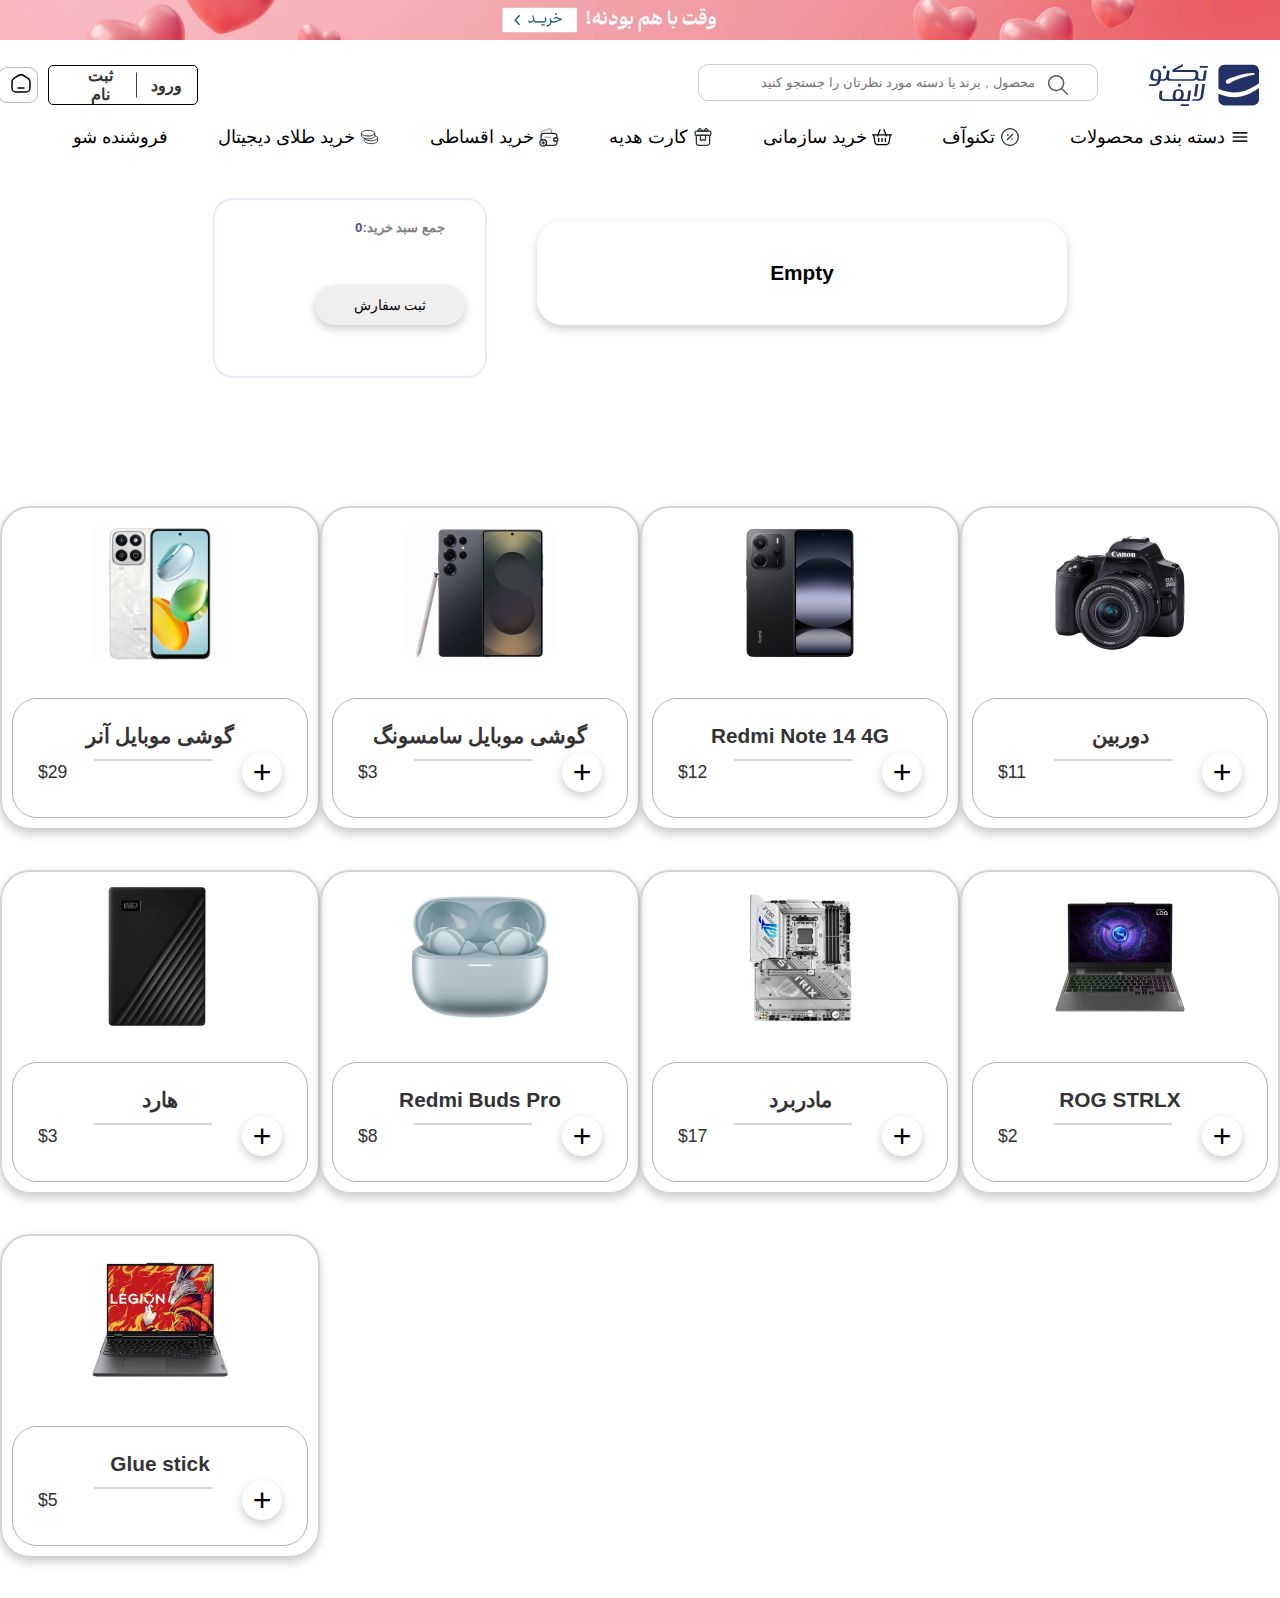
<file: index.html>
<!DOCTYPE html>
<html lang="en">
<head>
    <meta charset="UTF-8">
    <meta name="viewport" content="width=device-width, initial-scale=1.0">
    <title>Document</title>
    <link rel="stylesheet" href="./css/style.css">
    <!-- <link rel="stylesheet" href="./stely.css"> -->
</head>
<body>
    <header>
        <img class="banner" src="./img/banner_TopGifDesktop_oCoEua_8dd06239-b502-4182-94d9-a3a65356684d.webp"
          alt="Banner" />
        <div class="contenter">
          <img src="./img/static_logo_techno_new.svg" alt="Logo" />
          <div class="search-container">
            <input class="input-div" type="text" placeholder="محصول , برند یا دسته مورد نظرتان را جستجو کنید" />
            <img class="img-input" src="./img/search(2).svg" alt="Search Icon" />
            
          </div>
      
        
          <div class="auth-contener">
            <div class="auth-links">
              <a href="#" id="login">ثبت نام</a>
              <a href="#" id="dashboard">ورود</a>
            </div>
            <div class="shoppin">
              <a href="./index1.html">
                <img  src="./img/home-simple (1).svg" alt="Shopping Cart" />
              </a>
            </div>
          </div>
        </div>
    
        <div class="div-contenter" id="show-more-menu">
          <ul>
            <li class="hamburger-icon" alt="hamburger-menu" id="show-more-menu">
              <a href="#">دسته بندی محصولات</a>
              <img src="./img/menu.svg" class="hamburger-icon1" alt="Menu Icon" />
              <ul class="hamburger-menu">
                <li>
                  <a href="#">موبایل</a><img src="./img/phone.svg" alt="Mobile" />
                </li>
                <li>
                  <a href="#">لپ تاپ وتبلت</a><img src="./img/laptop.svg" alt="Laptop" />
                </li>
                <li>
                  <a href="#">هدفون و هندزفری</a><img src="./img/handsFree.svg" alt="Headphones" />
                </li>
                <li>
                  <a href="#">ساعت و بند هوشمند</a><img src="./img/handWatch.svg" alt="Smart Watch" />
                </li>
                <li>
                  <a href="#">کامپیوتر و تجهیزات اداری</a><img src="./img/computerCase.svg" alt="Computer" />
                </li>
                <li>
                  <a href="#">شبکه و ارتباطات</a><img src="./img/modem.svg" alt="Modem" />
                </li>
                <li>
                  <a href="#">لوازم خانگی</a><img src="./img/fridge.svg" alt="Fridge" />
                </li>
                <li>
                  <a href="#">صوتی و تصویری</a><img src="./img/TV.svg" alt="TV" />
                </li>
              </ul>
            </li>
            <li class="icon">
              <a href="#">تکنوآف</a><img src="./img/discount-circle.svg" alt="Discount" />
            </li>
            <li class="icon">
              <a href="#">خرید سازمانی</a><img src="./img/shopping-basket.svg" alt="Business Purchase" />
            </li>
            <li class="icon">
              <a href="#">کارت هدیه</a><img src="./img/gift.svg" alt="Gift Card" />
            </li>
            <li class="icon">
              <a href="#">خرید اقساطی</a><img src="./img/empty-wallet-add.svg" alt="Installment" />
            </li>
            <li class="icon">
              <a href="#">خرید طلای دیجیتال</a><img src="./img/coins.svg" alt="Digital Gold" />
            </li>
            <li><a href="#">فروشنده شو</a></li>
          </ul>
        </div>
      </header>
    <main>
        
        <section id="cart">
          <section id="total-price"><h5>جمع سبد خرید:<span>0</span></h5>
            <button>ثبت سفارش</button>
          </section>
            <section id="cart-list"><h5>Empty</h5></section>
        </section>
    
        <section id="products"></section>
        </main>
        <script src="./add.js"></script>
    <script src="./app.js" type="module"></script>
    <script src="./utils/httpReq.js" type="module"></script>
    <script src="./models/products.js" type="module"></script>
</body>
</html>
</file>
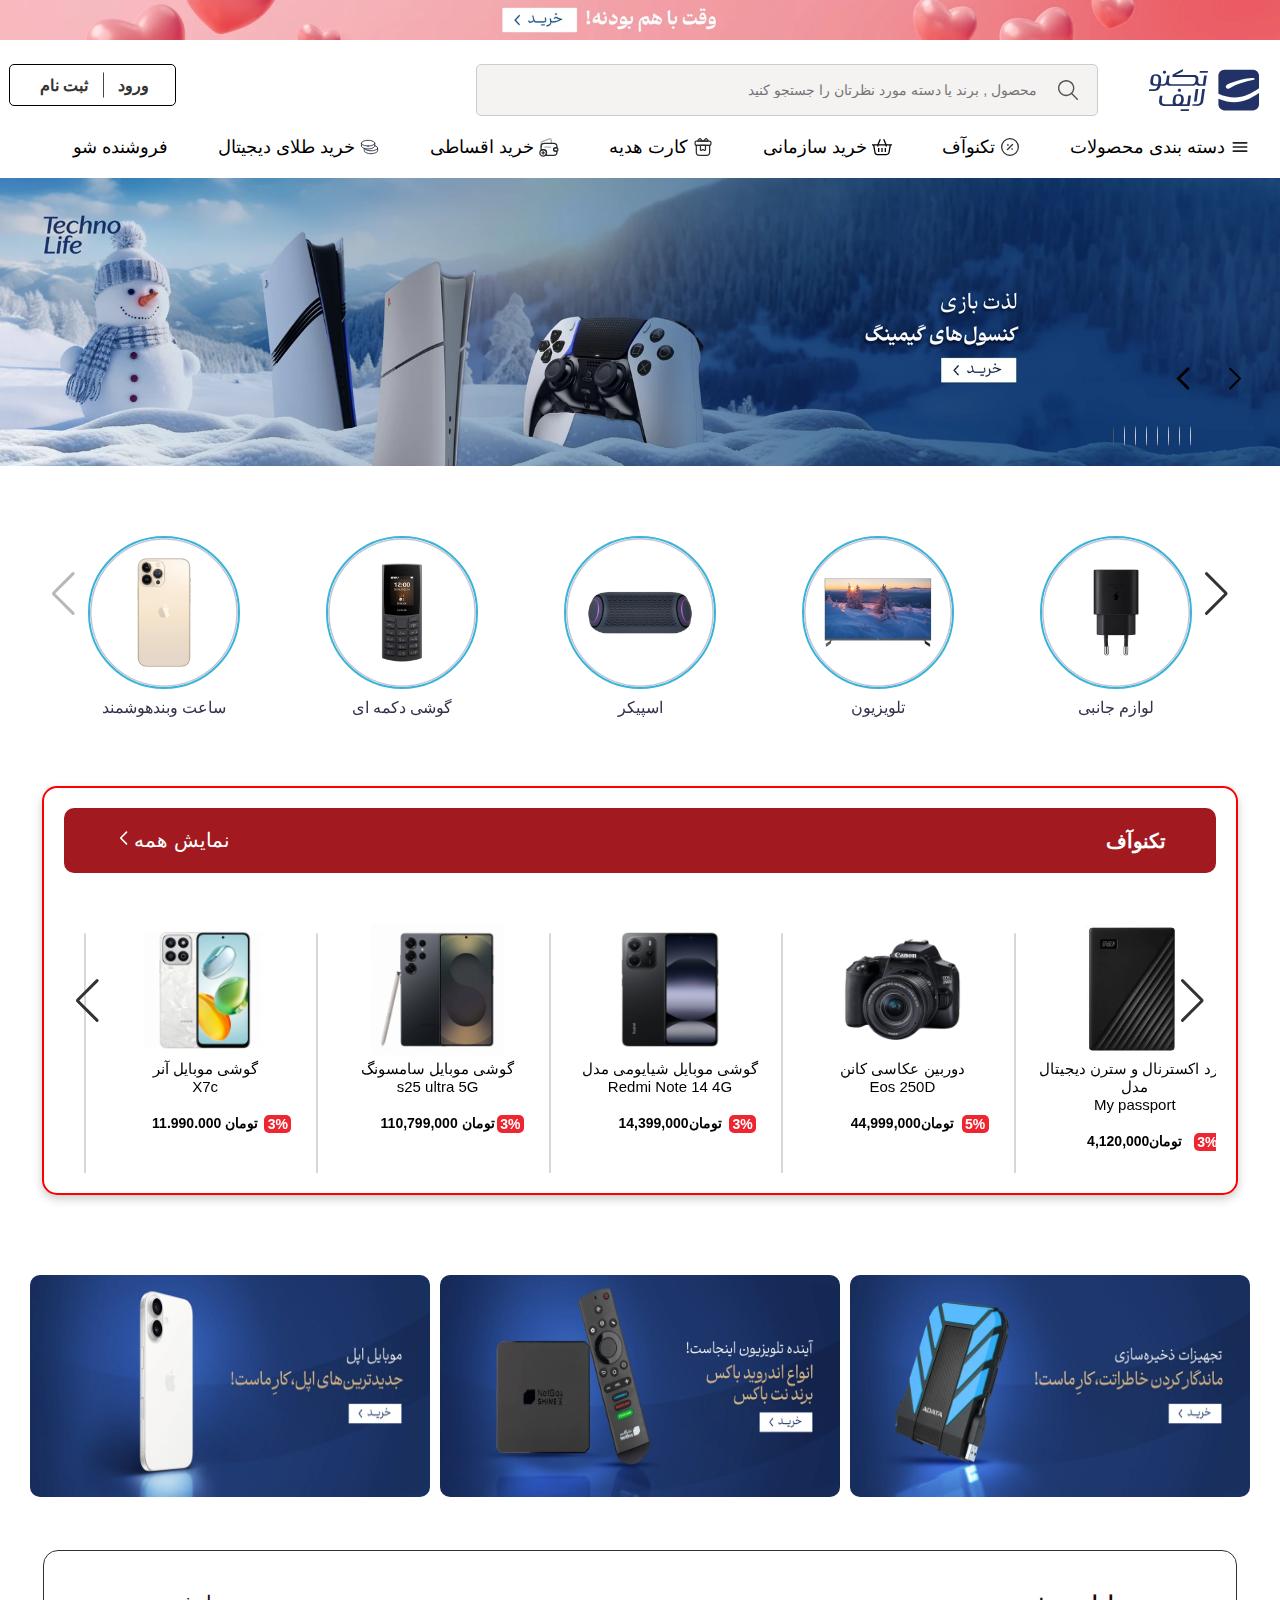
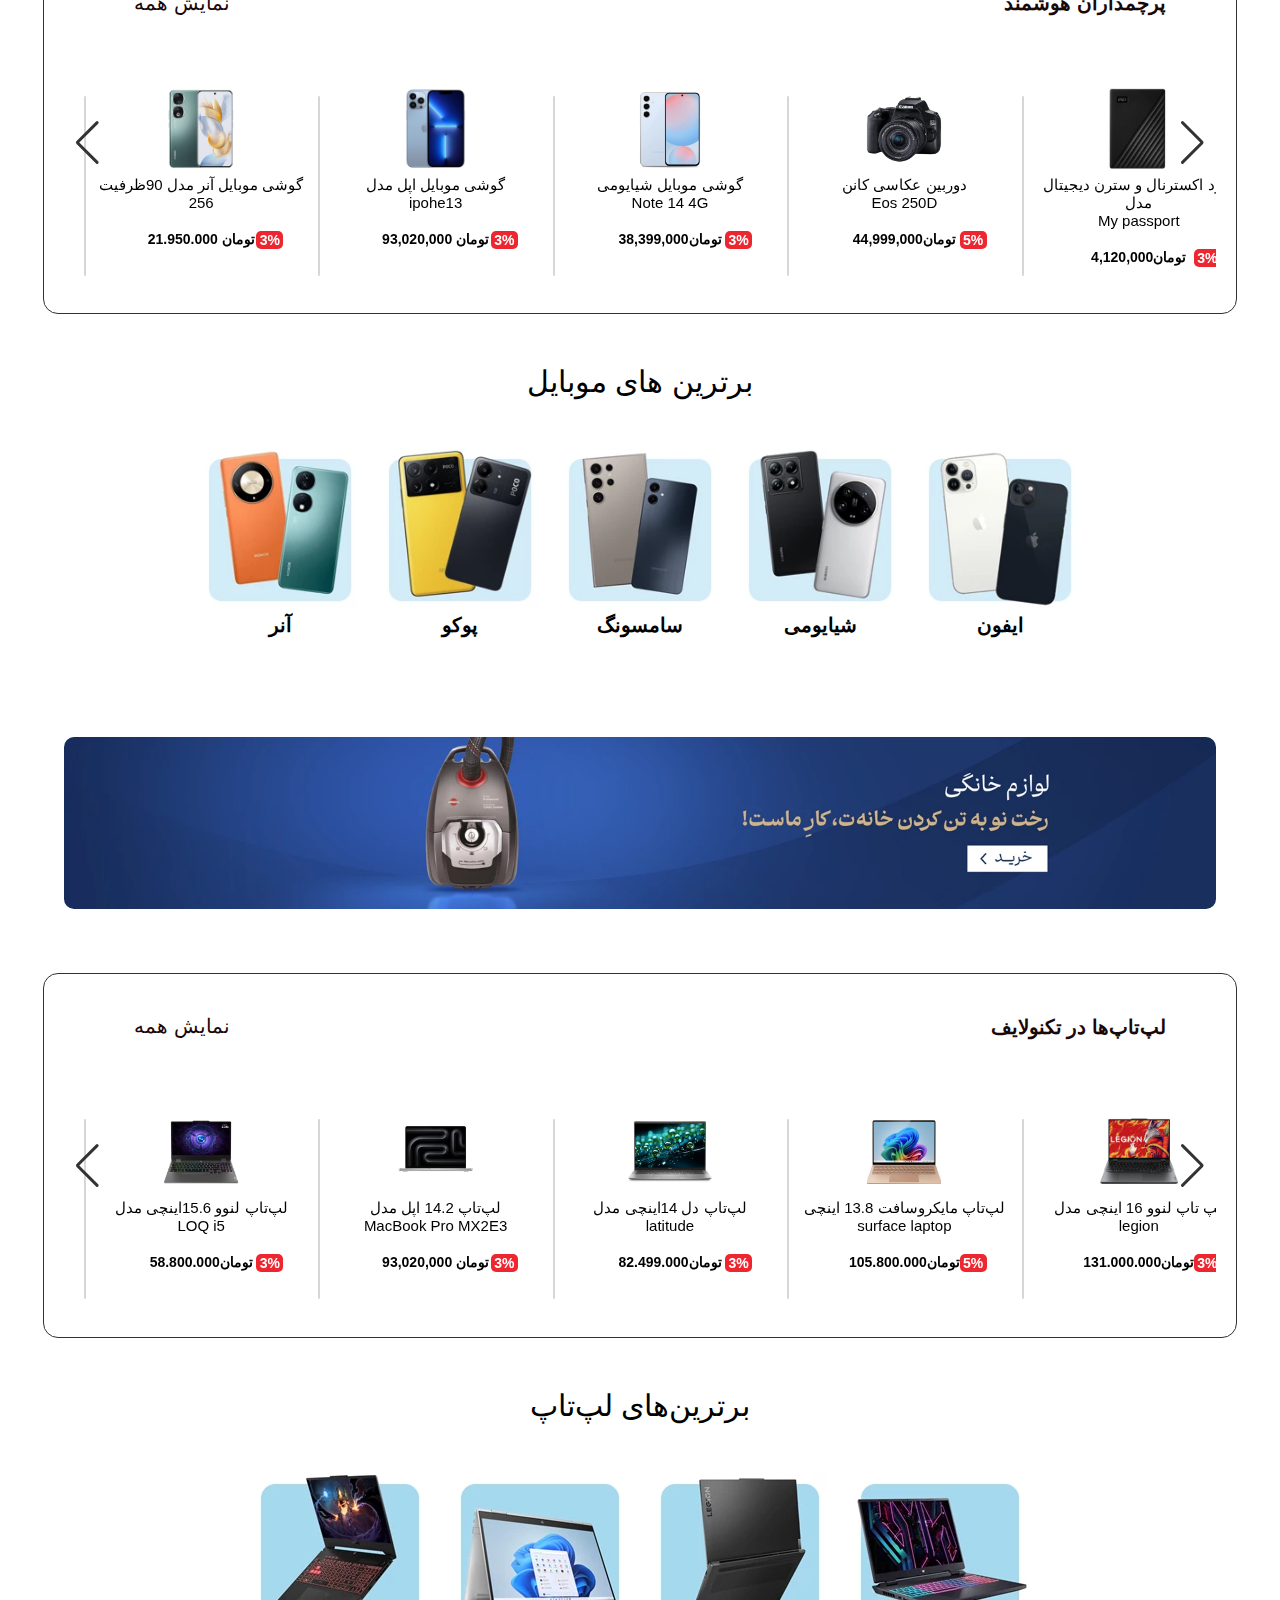
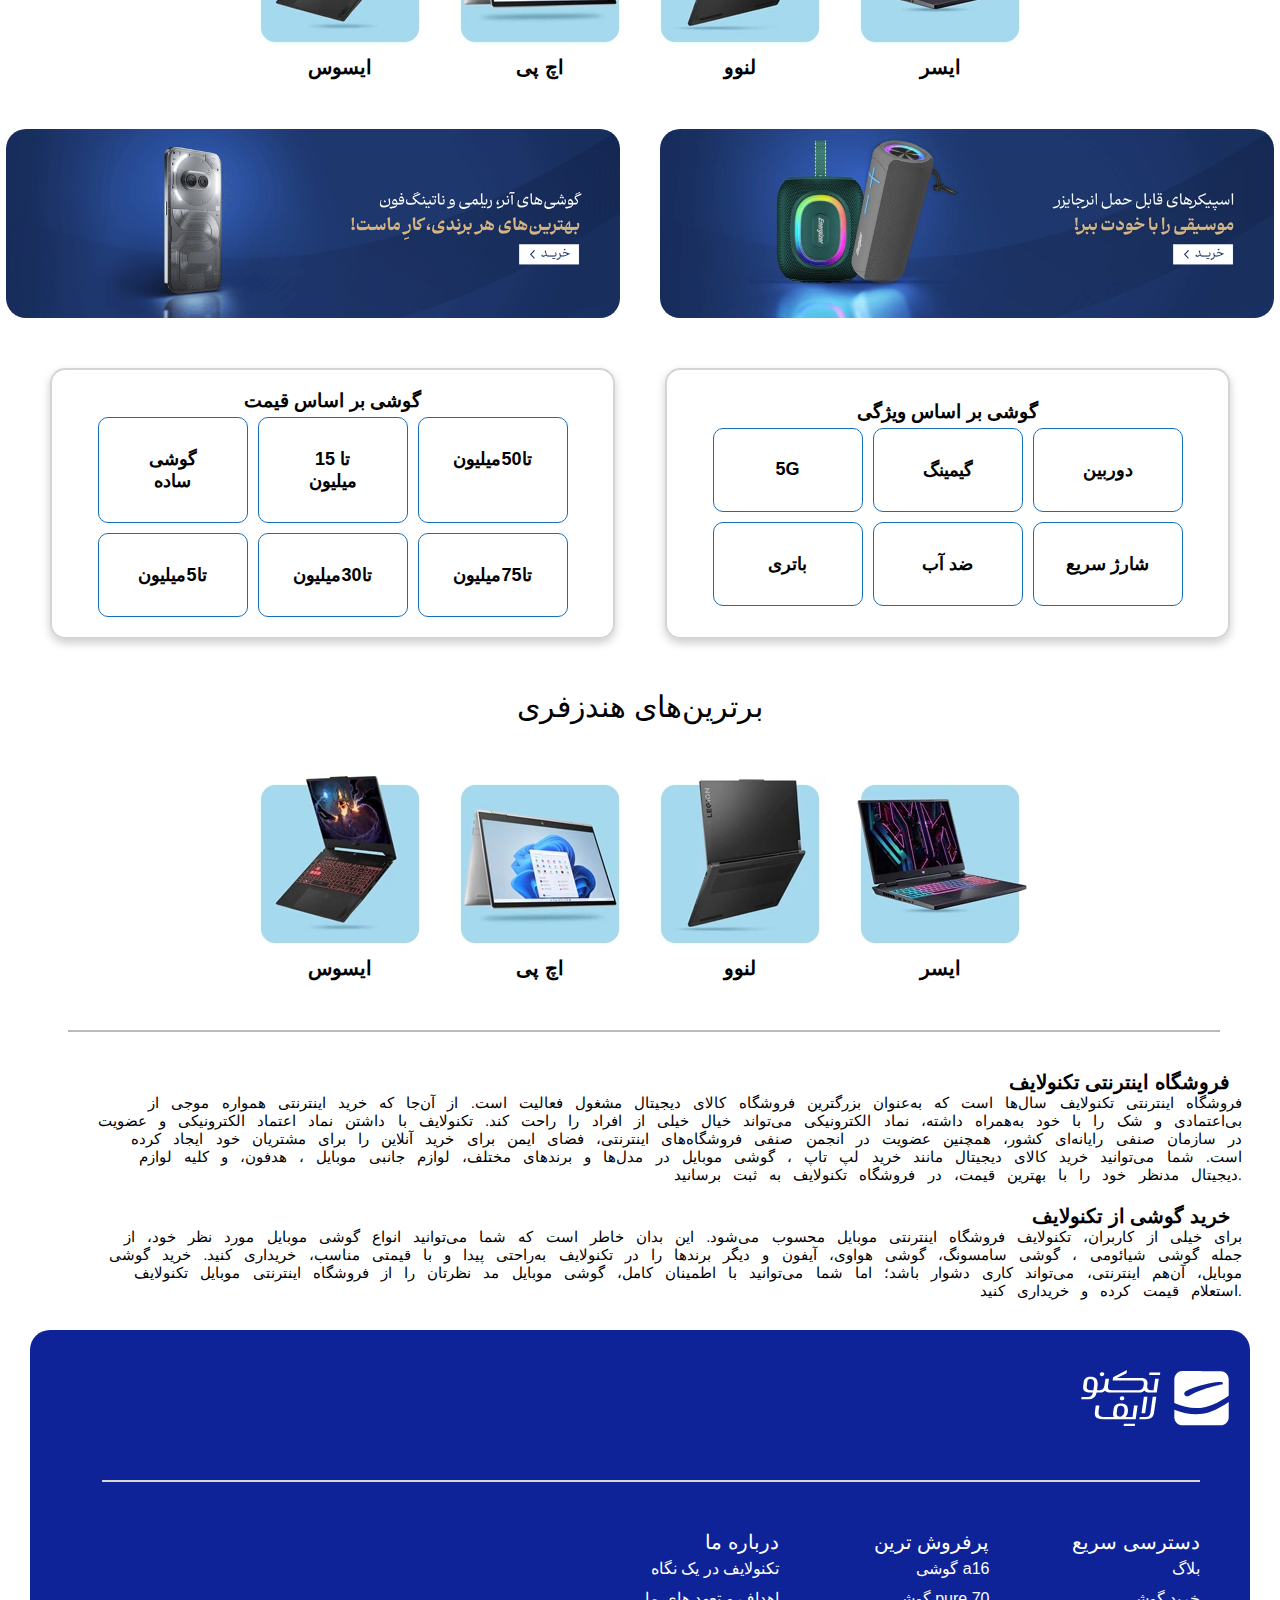
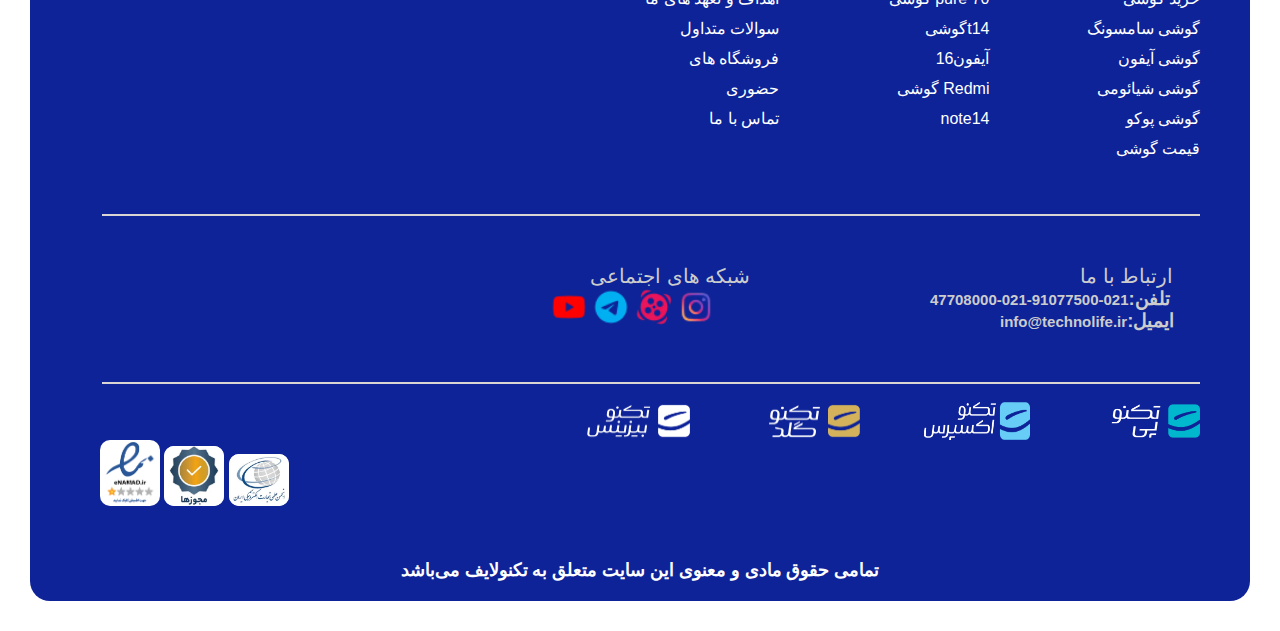
<file: index1.html>
<!DOCTYPE html>
<html lang="en">

<head>
  <meta charset="UTF-8" />
  <meta name="viewport" content="width=device-width, initial-scale=1.0" />
  <title>Document</title>
  <link rel="stylesheet" href="./css/stely.css" />
  <link rel="stylesheet" href="https://cdn.jsdelivr.net/npm/swiper@11/swiper-bundle.min.css" />
</head>

<body>
  <header>
    <img class="banner" src="./img/banner_TopGifDesktop_oCoEua_8dd06239-b502-4182-94d9-a3a65356684d.webp"
      alt="Banner" />
    <div class="contenter">
      <img  class="contenter-img"  src="./img/static_logo_techno_new.svg" alt="Logo" />
      <div class="search-container">
        <input class="input-div" type="text" placeholder="محصول , برند یا دسته مورد نظرتان را جستجو کنید" />
        <img class="img-input" src="./img/search(2).svg" alt="Search Icon" />
      </div>
      <div class="auth-contener">
        <div class="auth-links">
          <a href="#" id="login">ثبت نام</a>
          <a href="#" id="dashboard">ورود</a>
        </div>
        <div class="shoppin">
          <a href="./index.html">
            <h3>فروشگاه</h3>
            <img src="./img/shopping-cart(1).svg" alt="Shopping Cart" />
          </a>
        </div>
      </div>
    </div>

    <div class="div-contenter" id="show-more-menu">
      <ul>
        <li class="hamburger-icon" alt="hamburger-menu" id="show-more-menu">
          <a href="#">دسته بندی محصولات</a>
          <img src="./img/menu.svg" class="hamburger-icon1" alt="Menu Icon" />
          <ul class="hamburger-menu">
            <li>
              <a href="#">موبایل</a><img src="./img/phone.svg" alt="Mobile" />
            </li>
            <li>
              <a href="#">لپ تاپ وتبلت</a><img src="./img/laptop.svg" alt="Laptop" />
            </li>
            <li>
              <a href="#">هدفون و هندزفری</a><img src="./img/handsFree.svg" alt="Headphones" />
            </li>
            <li>
              <a href="#">ساعت و بند هوشمند</a><img src="./img/handWatch.svg" alt="Smart Watch" />
            </li>
            <li>
              <a href="#">کامپیوتر و تجهیزات اداری</a><img src="./img/computerCase.svg" alt="Computer" />
            </li>
            <li>
              <a href="#">شبکه و ارتباطات</a><img src="./img/modem.svg" alt="Modem" />
            </li>
            <li>
              <a href="#">لوازم خانگی</a><img src="./img/fridge.svg" alt="Fridge" />
            </li>
            <li>
              <a href="#">صوتی و تصویری</a><img src="./img/TV.svg" alt="TV" />
            </li>
          </ul>
        </li>
        <li class="icon">
          <a href="#">تکنوآف</a><img src="./img/discount-circle.svg" alt="Discount" />
        </li>
        <li class="icon">
          <a href="#">خرید سازمانی</a><img src="./img/shopping-basket.svg" alt="Business Purchase" />
        </li>
        <li class="icon">
          <a href="#">کارت هدیه</a><img src="./img/gift.svg" alt="Gift Card" />
        </li>
        <li class="icon">
          <a href="#">خرید اقساطی</a><img src="./img/empty-wallet-add.svg" alt="Installment" />
        </li>
        <li class="icon">
          <a href="#">خرید طلای دیجیتال</a><img src="./img/coins.svg" alt="Digital Gold" />
        </li>
        <li><a href="#">فروشنده شو</a></li>
      </ul>
    </div>
  </header>

  <div class="slider-container">
    <div class="slider">
      <img src="./img/banner_SlideBanner_Kb9ve7_b1c97248-e993-4bc6-97cb-63c6b6796972.webp" alt="تصویر اول" />
      <img src="./img/banner_SlideBanner_LmNEEJ_4187c93b-653e-42bb-aceb-71234be367a2.webp" alt="تصویر دوم" />
      <img src="./img/banner_SlideBanner_n33AWK_24b5dd60-38c4-4f33-9c70-dbd4917eaec5.webp" alt="تصویر سوم" />
      <img src="./img/banner_SlideBanner_pq7grN_a49912cd-302a-44e8-888f-08f94d6aef6c.webp" alt="تصویر چهارم" />
      <img src="./img/banner_SlideBanner_X39fAm_17dc4d75-14b9-4839-a37b-bf28bae07e65.webp" alt="تصویر پنجم" />
      <img src="./img/banner_SlideBanner_p9v9HK_4ff2cd18-f956-475e-bebc-275e38e5bdd4.webp" alt="تصویر ششم" />
      <img src="./img/banner_SlideBanner_NHqR99_c6150930-dd4c-4ddd-a473-93207ad9fc48.webp" alt="تصویر هفتم" />
      <img src="./img/banner_SlideBanner_rapwIv_04191eb8-9fe3-4816-ad66-15c4500a6c0f.webp" alt="تصویر هشتم" />
    </div>
    <button class="prev">
      <img src="./img/chevron-left(1).svg" alt="Previous" />
    </button>
    <button class="next">
      <img src="./img/chevron-right-alt-line.svg" alt="Next" />
    </button>

    <ul class="indicators">
      <li onclick="goToSlide(0)"></li>
      <li onclick="goToSlide(1)"></li>
      <li onclick="goToSlide(2)"></li>
      <li onclick="goToSlide(3)"></li>
      <li onclick="goToSlide(4)"></li>
      <li onclick="goToSlide(5)"></li>
      <li onclick="goToSlide(6)"></li>
      <li onclick="goToSlide(7)"></li>
    </ul>
  </div>

  <div class="swiper-container slider1" id="swiper1">
    <div class="swiper-wrapper">
      <div class="circle-indicatorss1 swiper-slide">
        <img src="./img/banner_CircleCategories_h3Jb0s_1a0d1a48-52d3-4328-a6f7-4e3f88e88b08.webp" />
        <p>ساعت وبندهوشمند</p>
      </div>

      <div class=" circle-indicatorss1 swiper-slide">
        <img src="./img/banner_CircleCategories_C5nLFh_15d59e70-3031-4683-92aa-e84f695590c7.webp" />
        <p>گوشی دکمه ای</p>
      </div>

      <div class=" circle-indicatorss1 swiper-slide">
        <img src="./img/banner_CircleCategories_FtSvB1_5f831f7b-e4ae-4e14-8ca9-d4788279405f.webp" />
        <p>اسپیکر</p>
      </div>

      <div class=" circle-indicatorss1 swiper-slide">
        <img src="./img/banner_CircleCategories_0gP7p4_b56c05c3-a71c-42ce-85ee-e9200257dc24 (1)2.webp" />
        <p>تلویزیون</p>
      </div>

      <div class=" circle-indicatorss1 swiper-slide">
        <img src="./img/banner_CircleCategories_kcKk6k_51dbf8d9-5cf3-4ab4-b999-c7407675e164.webp" />
        <p>لوازم جانبی</p>
      </div>


      <div class="circle-indicatorss1 swiper-slide">
        <img src="./img/banner_CircleCategories_PqWXyJ_4e4115c0-62c8-47e5-926a-4cca67dfda89.webp" />
        <p>گیمینگ</p>
      </div>

      <div class="circle-indicatorss1 swiper-slide">
        <img src="./img/banner_CircleCategories_EMo5Za_4a3eaaea-6b8a-4933-9364-337e18f6fe88.webp" />
        <p>کامپیوتر</p>
      </div>

      <div class="circle-indicatorss1 swiper-slide">
        <img src="./img/banner_CircleCategories_cPF7IB_e0939846-1cd4-4360-850e-712b3db1e564.webp" />
        <p>هدفون</p>
      </div>


      <div class="circle-indicatorss1 swiper-slide">
        <img src="./img/banner_CircleCategories_hetcU0_dab86464-0d65-4a2b-b503-cc04027c8531.webp" />
        <p>ماشین اداری</p>
      </div>


      <div class="circle-indicatorss1 swiper-slide">
        <img src="./img/banner_CircleCategories_y18J9J_66c2be7d-52be-436a-93bd-cc98080a835d.webp" />
        <p>تبلت</p>
      </div>


      <div class="circle-indicatorss1 swiper-slide">
        <img src="./img/banner_CircleCategories_nQbD4J_f1e8e377-fb7e-4e4e-892e-54035463f101.webp" />
        <p>شبکه و ارتباطات</p>
      </div>

    </div>
    <div class="swiper-button-next slider1-next"></div>
    <div class="swiper-button-prev slider1-prev"></div>

  </div>

  <div class="section-div">
    <div class="section-header">
      <h4>تکنوآف</h4>
      <p class="see-all">
        نمایش همه <a href="#"><img src="./img/chevron-left.svg" alt="مشاهده بیشتر" /></a>
      </p>
    </div>


    <div class="swiper-container slider2" id="swiper2">
      <div class=" product-cardd swiper-wrapper ">

        <div class="product-card swiper-slide">

          <img class="swiper-img" src="./img/small_product-TLP-71324_20da646a-7480-421d-bbef-1bd9e83d7e7b.webp"
            alt="گوشی موبایل آنر">
          <p class="product-name">گوشی موبایل آنر <span>X7c</span></p>
          <h4 class="product-price">11.990.000 <span class="currency">تومان</span> <span class="discount">3%</span></h4>
        </div>


        <div class="product-card swiper-slide">

          <img class="swiper-img" src="./img/small_product-TLP-69015_f4d23762-985a-455b-9664-393d01ee41e8.webp"
            alt="گوشی موبایل  سامسونگ">
          <p class="product-name">گوشی موبایل سامسونگ <span>s25 ultra 5G</span></p>
          <h4 class="product-price">110,799,000 <span class="currency">تومان</span> <span class="discount">3%</span>
          </h4>
        </div>

        <div class="product-card swiper-slide">

          <img class="swiper-img" src="./img/small_product-TLP-76419_f1e2310c-8a01-47dc-8a9a-be4d02825825.webp"
            alt="گوشی موبایل">
          <p class="product-name">گوشی موبایل شیایومی مدل <span>Redmi Note 14 4G</span></p>
          <h4 class="product-price">14,399,000<span class="currency">تومان</span> <span class="discount">3%</span></h4>
        </div>

        <div class="product-card swiper-slide ">

          <img class="swiper-img" src="./img/small_product-TLP-9996_e3833633-5b82-4dd4-a365-463c3bf70dd3.webp"
            alt="گوشی موبایل ">
          <p class="product-name">دوربین عکاسی کانن<span>Eos 250D</span></p>
          <h4 class="product-price">44,999,000<span class="currency">تومان</span> <span class="discount">5%</span></h4>
        </div>

        <div class="product-card swiper-slide">

          <img class="swiper-img" src="./img/small_product-TLP-2262.webp" alt="گوشی موبایل آنر">
          <p class="product-name">هارد اکسترنال و سترن دیجیتال مدل<span>My passport</span></p>
          <h4 class="product-price">4,120,000<span class="currency">تومان</span> <span class="discount">3%</span></h4>
        </div>

        <div class="product-card swiper-slide">

          <img class="swiper-img" src="./img/small_product-TLP-31745_692d42fa-23c4-4ef9-9f58-cad26b27e3a6.webp"
            alt="گوشی موبایل آنر">
          <p class="product-name">هندزفری بلوتوثی شایومی مدل<span>Redmi Buds Pro</span></p>
          <h4 class="product-price">3,599,000<span class="currency">تومان</span> <span class="discount">3%</span></h4>
        </div>

        <div class="product-card swiper-slide ">

          <img class="swiper-img" src="./img/small_product-TLP-67050_843e6c10-e40d-408b-bacf-3973cb101a44.webp"
            alt="گوشی موبایل آنر">
          <p class="product-name">مادربرد ایسوس مدل<span>ROG STRLX</span></p>
          <h4 class="product-price">40,988,000<span class="currency">تومان</span> <span class="discount">3%</span></h4>
        </div>
      </div>
      <div class="swiper-button-next slider2-next"></div>
      <div class="swiper-button-prev slider2-prev"></div>
    </div>
  </div>

  <div class="card-div">
    <div class="card">
      <img src="./img/banner_CenterTripletBanners_1g364x_da51b3ad-ef38-4163-bbd8-b4bb7999508e.webp" />
      <img src="./img/banner_CenterTripletBanners_oaju3B_e26312d0-c6bb-4270-ac8c-e39e2418da35.webp" />
      <img src="./img/banner_CenterTripletBanners_wR0Mq2_126d0a54-0b74-4d1d-8834-8bee4c589a95.webp" />
    </div>
  </div>


  <div class="section-div1">
    <div class="section-header1">
      <h4>پرچمداران هوشمند</h4>
      <p class="see-all">
        نمایش همه <a href="#"><img src="./img/chevron-left.svg" alt="مشاهده بیشتر" /></a>
      </p>
    </div>
    <div class="swiper-container swiper12 slider3" id="swiper3">
      <div class=" product-cardd swiper-wrapper ">

        <div class="product-card swiperimg swiper-slide">

          <img src="./img/small_product-TLP-29316_f54c0b3b-8365-452f-af6d-343ad0132c7f.webp" alt="گوشی موبایل آنر">
          <p class="product-name">گوشی موبایل آنر مدل 90ظرفیت<span>256</span></p>
          <h4 class="product-price">21.950.000 <span class="currency">تومان</span> <span class="discount">3%</span></h4>
        </div>


        <div class="product-card swiper-slide">

          <img src="./img/small.webp" alt="گوشی موبایل  سامسونگ">
          <p class="product-name">گوشی موبایل اپل مدل<span>ipohe13</span></p>
          <h4 class="product-price">93,020,000 <span class="currency">تومان</span> <span class="discount">3%</span></h4>
        </div>

        <div class="product-card swiper-slide">

          <img src="./img/small_(1).webp" alt="گوشی موبایل">
          <p class="product-name">گوشی موبایل شیایومی<span>Note 14 4G</span></p>
          <h4 class="product-price">38,399,000<span class="currency">تومان</span> <span class="discount">3%</span></h4>
        </div>

        <div class="product-card swiper-slide ">

          <img src="./img/small_product-TLP-9996_e3833633-5b82-4dd4-a365-463c3bf70dd3.webp" alt="گوشی موبایل ">
          <p class="product-name">دوربین عکاسی کانن<span>Eos 250D</span></p>
          <h4 class="product-price">44,999,000<span class="currency">تومان</span> <span class="discount">5%</span></h4>
        </div>

        <div class="product-card swiper-slide">

          <img src="./img/small_product-TLP-2262.webp" alt="گوشی موبایل آنر">
          <p class="product-name">هارد اکسترنال و سترن دیجیتال مدل<span>My passport</span></p>
          <h4 class="product-price">4,120,000<span class="currency">تومان</span> <span class="discount">3%</span></h4>
        </div>

        <div class="product-card swiper-slide">

          <img src="./img/small_product-TLP-31745_692d42fa-23c4-4ef9-9f58-cad26b27e3a6.webp" alt="گوشی موبایل آنر">
          <p class="product-name">هندزفری بلوتوثی شایومی مدل<span>Redmi Buds Pro</span></p>
          <h4 class="product-price">3,599,000<span class="currency">تومان</span> <span class="discount">3%</span></h4>
        </div>

        <div class="product-card swiper-slide ">

          <img src="./img/small_product-TLP-67050_843e6c10-e40d-408b-bacf-3973cb101a44.webp" alt="گوشی موبایل آنر">
          <p class="product-name">مادربرد ایسوس مدل<span>ROG STRLX</span></p>
          <h4 class="product-price">40,988,000<span class="currency">تومان</span> <span class="discount">3%</span></h4>
        </div>
      </div>
      <div class="swiper-button-next slider2-next"></div>
      <div class="swiper-button-prev slider2-prev"></div>
    </div>
  </div>
  </div>
  <div class="static-p">
    <p>برترین های موبایل</p>
  </div>
  <div class="static">
    <div>
      <img src="./img/static_phone_honor_new.webp">
      <h1>آنر</h1>
    </div>
    <div> <img src="./img/static_phone_poco_new.webp">
      <h1>پوکو</h1>
    </div>
    <div><img src="./img/static_phone_samsung_new.webp" alt="">
      <h1>سامسونگ</h1>
    </div>
    <div><img src="./img/static_phone_xiaomi_new.webp" alt="">
      <h1>شیایومی</h1>
    </div>

    <div><img src="./img/static_phone_iphone_new.webp">
      <h1>ایفون</h1>
    </div>
  </div>



  <div class="bannerr">
    <img src="./img/banner_cc.webp" alt="">
  </div>

  <div class="section-div1">
    <div class="section-header1">
      <h4>لپ‌تاپ‌ها در تکنولایف</h4>
      <p class="see-all">
        نمایش همه <a href="#"><img src="./img/chevron-left.svg" alt="مشاهده بیشتر" /></a>
      </p>
    </div>
    <div class="swiper-container swiper12 slider3" id="swiper3">
      <div class=" product-cardd swiper-wrapper ">

        <div class="product-card swiper-slide">

          <img src="./img/b4.webp" alt="گوشی موبایل آنر">
          <p class="product-name">لپ‌تاپ‌ لنوو 15.6اینچی مدل<span>LOQ i5</span></p>
          <h4 class="product-price">58.800.000<span class="currency">تومان</span> <span class="discount">3%</span></h4>
        </div>


        <div class="product-card swiper-slide">

          <img src="./img/b2.webp" alt="گوشی موبایل  سامسونگ">
          <p class="product-name">لپ‌تاپ‌ 14.2 اپل مدل<span>MacBook Pro MX2E3 </span></p>
          <h4 class="product-price">93,020,000 <span class="currency">تومان</span> <span class="discount">3%</span></h4>
        </div>

        <div class="product-card swiper-slide">

          <img src="./img/b3.webp" alt="گوشی موبایل">
          <p class="product-name">لپ‌تاپ‌ دل 14اینچی مدل <span>latitude</span></p>
          <h4 class="product-price">82.499.000<span class="currency">تومان</span> <span class="discount">3%</span></h4>
        </div>

        <div class="product-card swiper-slide ">

          <img src="./img/b1.webp" alt="گوشی موبایل ">
          <p class="product-name">لپ‌تاپ‌ مایکروسافت 13.8 اینچی<span>surface laptop</span></p>
          <h4 class="product-price">105.800.000<span class="currency">تومان</span> <span class="discount">5%</span></h4>
        </div>

        <div class="product-card swiper-slide">

          <img src="./img/b8.webp" alt="گوشی موبایل آنر">
          <p class="product-name">لپ‌ تاپ‌ لنوو 16 اینچی مدل<span>legion</span></p>
          <h4 class="product-price">131.000.000<span class="currency">تومان</span> <span class="discount">3%</span></h4>
        </div>

        <div class="product-card swiper-slide">

          <img src="./img/b7.webp" alt="گوشی موبایل آنر">
          <p class="product-name">لپ‌ تاپ‌ لنوو مدل <span>legion</span></p>
          <h4 class="product-price">117.000.000<span class="currency">تومان</span> <span class="discount">3%</span></h4>
        </div>

        <div class="product-card swiper-slide ">

          <img src="./img/b6.webp" alt="گوشی موبایل آنر">
          <p class="product-name">لپ‌ تاپ‌ ایسوس 15.6 اینچی مدل<span>vivobook 15 x1504va</span></p>
          <h4 class="product-price">40.200.000<span class="currency">تومان</span> <span class="discount">3%</span></h4>
        </div>
      </div>
      <div class="swiper-button-next slider2-next"></div>
      <div class="swiper-button-prev slider2-prev"></div>
    </div>
  </div>
  </div>



  <div class="static-p">
    <p>برترین‌های لپ‌تاپ
    </p>
  </div>
  <div class="static1">
    <div>
      <img src="./img/l1.webp">
      <h1>ایسوس</h1>
    </div>
    <div> <img src="./img/l2.webp">
      <h1>اچ پی</h1>
    </div>
    <div><img src="./img/l3webp.webp" alt="">
      <h1>لنوو</h1>
    </div>

    <div><img src="./img/l6.webp">
      <h1>ایسر</h1>
    </div>
  </div>


  <div class="banners_homepage">
    <div class="banners"><img src="./img/f.webp" alt="">
      <img src="./img/fdgif.gif" alt="">
    </div>
  </div>



  <div class="button-divv">
    <div>
      <h3>گوشی بر اساس قیمت</h3>
      <ul class="ul-button">
        <li>گوشی ساده </li>
        <li>تا 15 میلیون </li>
        <li>تا50میلیون</li>
        <li>تا5میلیون</li>
        <li>تا30میلیون</li>
        <li>تا75میلیون</li>
      </ul>
    </div>
    <div>
      <h3>گوشی بر اساس ویژگی</h3>
      <ul class="ul-button">
        <li>5G</li>
        <li>گیمینگ</li>
        <li>دوربین</li>
        <li>باتری</li>
        <li>ضد آب</li>
        <li>شارژ سریع </li>
      </ul>
    </div>
  </div>

  <div class="static-p">
    <p>
      برترین‌های هندزفری</p>
  </div>
  <div class="static1">
    <div>
      <img src="./img/l1.webp">
      <h1>ایسوس</h1>
    </div>
    <div> <img src="./img/l2.webp">
      <h1>اچ پی</h1>
    </div>
    <div><img src="./img/l3webp.webp" alt="">
      <h1>لنوو</h1>
    </div>

    <div><img src="./img/l6.webp">
      <h1>ایسر</h1>
    </div>
  </div>

  <div class="text-div">
    <div>
      <p>فروشگاه اینترنتی تکنولایف</p>
      <h3>
        فروشگاه اینترنتی تکنولایف سال‌ها است که به‌عنوان بزرگترین فروشگاه کالای دیجیتال مشغول فعالیت است. از آن‌جا که
        خرید اینترنتی همواره موجی از بی‌اعتمادی و شک را با خود به‌همراه داشته، نماد الکترونیکی می‌تواند خیال خیلی از
        افراد را راحت کند. تکنولایف با داشتن نماد اعتماد الکترونیکی و عضویت در سازمان صنفی رایانه‌ای کشور، همچنین عضویت
        در انجمن صنفی فروشگاه‌های اینترنتی، فضای ایمن برای خرید آنلاین را برای مشتریان خود ایجاد کرده است.

        شما می‌توانید خرید کالای دیجیتال مانند خرید لپ تاپ ، گوشی موبایل در مدل‌ها و برندهای مختلف، لوازم جانبی موبایل ،
        هدفون، و کلیه لوازم دیجیتال مدنظر خود را با بهترین قیمت، در فروشگاه تکنولایف به ثبت برسانید.</h3>
    </div>
    <div>
      <p>خرید گوشی از تکنولایف
      </p>
      <h3>برای خیلی از کاربران، تکنولایف فروشگاه اینترنتی موبایل محسوب می‌شود. این بدان خاطر است که شما می‌توانید انواع
        گوشی موبایل مورد نظر خود، از جمله گوشی شیائومی ، گوشی سامسونگ، گوشی هواوی، آیفون و دیگر برندها را در تکنولایف
        به‌راحتی پیدا و با قیمتی مناسب، خریداری کنید. خرید گوشی موبایل، آن‌هم اینترنتی، می‌تواند کاری دشوار باشد؛ اما
        شما می‌توانید با اطمینان کامل، گوشی موبایل مد نظرتان را از فروشگاه اینترنتی موبایل تکنولایف استعلام قیمت کرده و
        خریداری کنید.</h3>
    </div>
  </div>


  <div class="Logo3">

    <img class="login-img" src="./img/logo_techno.svg" alt="">

    <div class="Logo">
      <div class="logo-div">
        <div class="section">
          <p>درباره ما</p>
          <ul>
            <li>تکنولایف در یک نگاه</li>
            <li>اهداف و تعهد های ما</li>
            <li>سوالات متداول</li>
            <li>فروشگاه های حضوری</li>
            <li>تماس با ما</li>
          </ul>
        </div>

        <div class="section1">
          <p>پرفروش ترین </p>
          <ul>
            <li>گوشی a16</li>
            <li>گوشی pure 70</li>
            <li>گوشیt14</li>
            <li>آیفون16</li>
            <li>گوشی Redmi note14</li>

          </ul>
        </div>

        <div class="section2">
          <p>دسترسی سریع</p>
          <ul>
            <li>بلاگ</li>
            <li>خرید گوشی</li>
            <li>گوشی سامسونگ</li>
            <li>گوشی آیفون</li>
            <li>گوشی شیائومی</li>
            <li>گوشی پوکو</li>
            <li>قیمت گوشی</li>
          </ul>
        </div>
      </div>
    </div>
    <div class="footer-div">
      <div class="footer1">
        <div class="footer-p">
          <p>شبکه های اجتماعی</p>
          <img src="./img/footerImg7ujbp2.webp" alt="">
          <img src="./img/footerImgcHi6f1.webp" alt="">
          <img src="./img/footerImgLueLo3.webp" alt="">
          <img src="./img/footerImgsnd3HZ.webp" alt="">
        </div>
        <div class="footerr">
          <p>ارتباط با ما</p>
          <h3 class="footer-t">تلفن:<span>021-91077500-021-47708000</span></h3>
          <h3 class="footer-e"><span>info@technolife.ir</span>:ایمیل</h3>
        </div>

      </div>
    </div>

    <div class="footerre">
      <div class="footer-img">
        <img src="./img/f22.webp" alt="" srcset="">
        <img src="./img/fff3.webp" alt="" srcset="">
        <img src="./img/fff4.webp" alt="" srcset="">
        <img src="./img/footerImg9b2XMW.webp" alt="" srcset="">
      </div>

      <div class="footer-logo">
        <img src="./img/logo.png" alt="">
        <!-- <img src="./img/download.svg" alt=""> -->
        <img src="./img/c4.webp" alt="">
        <img src="./img/c5.webp" alt="">
      </div>
    </div>

    <footer>
      <h3>تمامی حقوق مادی و معنوی این سایت متعلق به تکنولایف می‌باشد</h3>
    </footer>
  </div>




  <script src="https://cdn.jsdelivr.net/npm/swiper@11/swiper-bundle.min.js"></script>
  <script src="./add.js"></script>
</body>

</html>
</file>
<file: css/style.css>
:root{
    --color-primary:#584a99;
    --color-secondary:#efe8f6;
    --color-light:#f7f7f7;
    --color-error:#f75e4b;
}
*{
    padding: 0;
    margin: 0;
    box-sizing: border-box;
    font-family: Arial, Helvetica, sans-serif;
}   
body{
    max-width: 1400px;
    margin: auto;
}

main{
    /* display: flex;
    justify-content: space-between; */
    margin-top: 10px;
}
#products{
   margin-top: 10%;
    display: flex;
    flex-wrap: wrap;
    justify-content: space-between;
    /* margin-left: 20px; */
}
#products > div{
width: 320px;
display: flex;
flex-direction: column;
align-items: center;
/* box-shadow: rgba(100,100,111,0.2)0px 7px 29px 0px; */
border: 2px solid rgb(212, 212, 212);
/* border-radius: 15px; */
box-shadow: 0px 4px 10px rgba(0, 0, 0, 0.2);
border-radius: 30px;
padding: 10px;
margin-bottom: 40px;

}
#products img{
    width: 150px;
    border-radius: 25px;
}
#product-info{
    display: flex;
    flex-direction: column;
    justify-content: space-between;
    /* box-shadow: 0px 4px 10px rgba(0, 0, 0, 0.2); */
    border: 1px solid #b3b3b3;
    width: 100%;
    border-radius: 25px;
    height: 120px;
    padding: 25px;
    margin-top: 30px;
}
#product-info h3{
   color: #333;
    font-size: 1.3rem;
    text-align: center;
}
#product-info div{
    display: flex;
    justify-content: space-between;
    align-items: center;
}
#product-info span{
    font-size: 1.1rem;
    color: #333;
}
#product-info button{
    background-color: #fff;
    border: none;
    width: 40px;
    height: 40px;
    line-height: 40px;
    border-radius: 50%;
    font-size: 2rem;
    cursor: pointer;
    box-shadow: 0px 4px 10px rgba(0, 0, 0, 0.2);
    transition: all 0.2s ease-in;
}
#product-info button:hover{
    background-color: rgb(233, 54, 143);
    color: #fff;
    border-radius: 40%;
}
#cart{
    display: flex;
    flex-direction: row;
    justify-content: center;
    align-items: center;
    gap: 50px;
    /* display: grid;
    grid-template-columns: repeat(2,380px);
    gap: 50px;
    margin-left: 180px; */
    margin-top: 50px;
}
#cart-list{
    /* display: flex;
    flex-direction: column;
    justify-content: center;
    align-items: center;
    max-width: 200px; */
    width: 530px;
}
#cart-list h5{
    box-shadow: 0px 4px 10px rgba(0, 0, 0, 0.2);
    padding: 40px 0;
    text-align: center;
    border-radius: 25px;
    font-size:1.3rem;
    margin-bottom:30px;
}
#cart-list> div{
    display: flex;
    align-items:center;
    justify-content: space-between;
    border: 2px solid rgb(212, 212, 212);
    /* border-radius: 15px; */
    box-shadow: 0px 4px 10px rgba(0, 0, 0, 0.2);
    padding: 20px;
    margin-bottom: 20px;
    border-radius: 25px;
    }
    #cart-list img{
        width: 60px;
        border-radius:50%;
}
#cart-info{
    text-align: center;
    }
    #cart-info h4{
       color: #333;
        margin-bottom: 10px;
        font-size: 1.2rem;
}
#cart-info p{
    color: #333;
}
#cart-control div{
    width: 90px;
    display: flex;
    justify-content: space-between;
    align-items: center;
    margin-bottom: 10px;
    }
    #cart-control div button{
        box-shadow: 0px 4px 10px rgba(0, 0, 0, 0.2);
        border:none;
        width: 30px;
        height: 30px;
        line-height: 30px;
        border-radius: 50%;
        font-size: 1.4rem;
       cursor: pointer;
    transition: 0.2s all ease-in;
}
#cart-control div button:hover{
    background-color: rgb(233, 54, 143);
    color: #fff;
    border-radius: 40%;
    }
    #cart-control>button{
        background-color: #fff;
        border:1px solid var(--color-error);
        border-radius:5px;
        width:100%;
        padding: 5px;
        border-radius: 10px;
        color: var(--color-error);
        cursor: pointer;
        transition: 0.2s all ease-in;
    }
    #cart-control >button :hover{
        background-color: var(--color-error);
        color: #fff;
          }
          #total-price {
            border:2px solid var(--color-secondary);
            padding: 20px;
            border-radius: 20px;
            color: gray;
            min-height: 20vh;
            /* min-width: 10px; */
            
          }
          #total-price h5{
            margin-left: 120px;
          }
          #total-price span{
            color: var(--color-primary);
          }
          #total-price button{
            padding: 12px;
            width: 150px;
            border-radius: 20px;
            margin-top: 50px;
            margin-left: 80px;
            border: none;
            box-shadow: 0px 4px 10px rgba(0, 0, 0, 0.2);
            font-size: 14px;
          }
          #total-price button:hover{
             background-color: rgb(233, 54, 143);
             color: #fff;
          }
          .banner{
            margin: 0;
            width: 100%;
        }
        .contenter{
            display: flex;
            flex-direction:row-reverse;
            gap: 50px;
            margin-top: 20px;
        }
        
        .contenter img {
            margin-right:20px;
        }
        .search-container {
            position: relative;
   
        }
        
        .input-div {
            display: flex;
            align-items: center;
            justify-content: space-between;
            width: 600px;
            text-align: center;
        
            max-width: 400px;
            border: 1px solid #ccc;
            border-radius: 10px;
            padding: 10px;
            background: #fff;
            position: relative;
            box-sizing: border-box; 
        }
     
        .img-input {
            position: absolute;
            right: -70px;
            top: 50%;
            transform: translateY(-50%);
            width: 200px;
            height: 20px;
            cursor: pointer;
            padding-left: 20px;
        }
        .auth-contener{
            display: flex;
    align-items: center; /* هم‌راستا کردن input و آیکون */
    justify-content: flex-start; /* چیدمان به سمت چپ */
 margin-right: 450px;
        }
        
        .auth-links {
            display: flex;
            justify-content:center;
            align-items: center;
               border:1px solid black;
            border-radius: 5px;
            width: 150px;
            height: 40px;
            padding-left: 15px;
            font-weight: bold;
            /* margin-left: 250px; */
        }
        
        .auth-links a {
            text-decoration: none;
            color: #333;
            padding: 5px 15px;
            position: relative;
            text-align: center;
        }
        
        .auth-links a:first-child::after {
            content: "";
            position: absolute;
            left: 100%;
            top: 50%;
            width: 1px;
            height: 25px;
            background: #454545;
            transform: translateY(-50%);
        }
        .shoppin{
            border:1px solid rgb(185, 185, 185);
            border-radius: 9px;
            display: flex;
            align-items: center;
            padding-left: 10px;
            padding-right: 10px;
            width: 40px;
            height: 36px;
            /* margin-left:120px; */
        }
        .shoppin h3{
            display: none;
        }
   
        .auth-contener{
            display: flex;
            flex-direction:row-reverse;
            justify-content: center;
            align-items: center;
            gap: 10px;
        }
        .hamburger-icon {
            display: flex;
            align-items: center;
            gap: 5px; 
        }
        .hamburger-icon img{
            width: 20px;
            height: 20px;
            display: inline-block;
        }
        
        
        .div-contenter{
            margin-top: 20px;
            margin-right: 20px;
            
        }
        .div-contenter ul{
            display: flex;
            flex-direction: row-reverse;
            align-items: center;
            gap: 50px;
            font-size: 18px;
            
        }
        .div-contenter ul li{
            list-style: none;
         
        }
        .div-contenter ul a{
        text-decoration: none;
        color: black;
        }
        .icon{
            display: flex;
            align-items: center; /* تراز کردن آیتم‌ها در یک خط */
            gap: 5px;
        }
        
        .icon img{
            width: 20px;
        }
            
         .hamburger-container {
                display: flex;
                align-items: center; 
                cursor: pointer;
            }
            
            .hamburger-icon {
                margin-right: 10px;  
               
            }
            
            .hamburger-menu {
                display: none;
                list-style: none;
                background-color: white;
                padding:10px;
                border: 1px solid #ddd;
                box-shadow: 0 4px 6px rgba(0, 0, 0, 0.1);
                opacity: 0;
                position: absolute;
                text-align: right;
                width: 250px;
                height:380px;
                top: 180px; 
                right:24px;
                z-index: 20;
            }
            
            .hamburger-menu li {
                padding-bottom: 10px;
                z-index: 1;
            }
            
            .hamburger-menu.show{
                display: block;
                opacity: 1;
                z-index: 100;
               
            } 
            .hamburger-menu li {
                padding-top: 10px;
                padding-bottom: 10px;
                border-bottom: 1px solid #ddd;
                
             } 
             
            .hamburger-menu li:last-child {
                border-bottom: none; 
            }
        
             .hamburger-menu1{
                display: none;
                list-style: none;
                background-color: white;
                padding:10px;
                border: 1px solid #ddd;
                box-shadow: 0 4px 6px rgba(0, 0, 0, 0.1);
                opacity: 0;
                position: absolute;
                text-align: right;
                width: 250px;
                height:380px;
                top: 180px; 
                right:24px;
            } 

            #product-info{
                position:relative;
            }
            #product-info h3::before {
                content: "";
                position: absolute;
                top: 60px;
                right:95px;
                width: 40%;
                height: 2px; /* ضخامت خط */
                background: #dad5d5; /* رنگ خط */
            }
          
            @media (max-width: 480px) {
                .banner {
                    width: 100%;
                }
            
                .contenter, .contenter-img {
                    display: flex;
                    flex-direction: column;
                    justify-content: center;
                    align-items: center;
                    width: 100%;
                }
            
                .contenter img {
                    margin-left: 0;
                    width: 80%;
                    max-width: 200px;
                }
            
                .search-container {
                    width: 100%;
                    display: flex;
                    justify-content: center;
                    align-items: center;
                    padding: 10px;
                    margin: 0 auto;
                }
            
                .input-div {
                    display: flex;
                    align-items: center;
                    justify-content: center;
                    width: 90%;
                    max-width: 350px;
                    border: 1px solid #ccc;
                    border-radius: 10px;
                    padding: 10px;
                    background: #fff;
                }
            
                .input-div input {
                    width: 100%;
                    padding: 8px;
                    border: none;
                    outline: none;
                    font-size: 14px;
                    text-align: center;
                }
            .img-input{
                display: none;
            }
                .shoppin img {
                    margin-left: 18px;
                    width: 20px;
                }
               .shoppin{
                display: flex;
                flex-direction: column;
                justify-content: center;
                align-items: center;
                /* margin-right: 10px; */
               }
                .auth-contener {
                    display: flex;
                    flex-direction: column;
                    justify-content: center;
                    align-items: center;
                    /* margin: 20px 0; */
                }
            
                .auth-links {
                    font-size: 12px;
                }
            
                .div-contenter ul {
                    font-size: 28px;
                    display: flex;
                    flex-direction: column;
                    text-align: center;
                    margin: 0;
                    padding: 0;
                }
            
                .hamburger-menu {
                    margin-top: 20px;
                    text-align: center;
                }
            
                #cart {
                    display: flex;
                    flex-direction: column-reverse;
                    justify-content: center;
                    align-items: center;
                }
            
                #total-price {
                    display: flex;
                    flex-direction: column;
                    align-items: center;
                    text-align: center;
                    width: 250px;
                    height: auto;
                }
            
                #cart-list {
                    display: flex;
                    flex-direction: column;
                    width: 100%;
                    max-width: 300px;
                    margin: 10px auto;
                }
            
                #products {
                    display: flex;
                    flex-direction: column;
                    align-items: center;
                    justify-content: center;
                    width: 100%;
                }
            
                #products img {
                    width: 5%;
                    max-width: 150px;
                }
    
                
            }
            
            @media (max-width: 768px) {
                .banner {
                    width: 100%;
                }
            
                .contenter, .contenter-img {
                    display: flex;
                    flex-direction: column;
                    justify-content: center;
                    align-items: center;
                    width: 100%;
                }
            
                .input-div {
                    display: flex;
                    flex-direction: column;
                    justify-content: center;
                    align-items: center;
                    width: 400px;
                    max-width: 400px;
                  
                }
                .img-input {
                    left:250px;
                    /* width: 50px; */
                }
            
                .auth-contener {
                    margin: 20px 0;
                }
            
                #cart {
                    display: flex;
                    flex-direction: column;
                    justify-content: center;
                    align-items: center;
                }
            
                #products {
                    display: flex;
                    flex-direction: column;
                    align-items: center;
                    width: 100%;
                }
            
                #products img {
                    width: 70%;
                    max-width: 200px;
                }
                .div-contenter ul{
                    font-size: 15px;
                    gap: 12px;
                }
            }
</file>
<file: css/stely.css>
*{
    margin: 0;
    padding: 0;
    font-family: Arial, Helvetica, sans-serif;
}

.banner{
    margin: 0;
    width: 100%;
}
.contenter{
    display: flex;
    flex-direction:row-reverse;
    gap: 50px;
    margin-top: 20px;
}

.contenter img {
    margin-right:20px;
}
.search-container {
    position: relative;
    /* width: 300px; */
}

.input-div {
    width:550px;
    height: 30px;
    padding: 10px 60px 10px 10px;
    border: 1px solid #ccc;
    border-radius: 5px;
    outline: none;
    font-size: 14px;
    text-align: right;
    background-color: rgb(245, 242, 242);
}

.img-input {
    position: absolute;
    right: 2px;
    top: 50%;
    transform: translateY(-50%);
    width: 200px;
    height: 20px;
    cursor: pointer;
    padding-left: 20px;
}

.auth-links {
    display: flex;
    align-items: center;
    margin-right: 250px;
    border:1px solid black;
    border-radius: 5px;
    width: 150px;
    height: 40px;
    padding-left: 15px;
    font-weight: bold;
}

.auth-links a {
    text-decoration: none;
    color: #333;
    padding: 5px 15px;
    position: relative;
    text-align: center;
}

.auth-links a:first-child::after {
    content: "";
    position: absolute;
    left: 100%;
    top: 50%;
    width: 1px;
    height: 25px;
    background: #454545;
    transform: translateY(-50%);
}
.shoppin{
    border:1px solid rgb(185, 185, 185);
    border-radius: 9px;
    display: flex;
    align-items: center;
    padding-left: 10px;
    padding-right: 10px;
    width: 25px;
    height: 36px;
    margin-left:120px;
}
.shoppin h3{
    display: none;
}


.auth-contener{
    display: flex;
    flex-direction:row-reverse;
    gap: 10px;
}
.hamburger-icon {
    display: flex;
    align-items: center;
    gap: 5px; 
}
.hamburger-icon img{
    width: 20px;
    height: 20px;
    display: inline-block;
}


.div-contenter{
    margin-top: 20px;
    margin-right: 20px;
    
}
.div-contenter ul{
    display: flex;
    flex-direction: row-reverse;
    align-items: center;
    gap: 50px;
    font-size: 18px;
    
}
.div-contenter ul li{
    list-style: none;
 
}
.div-contenter ul a{
text-decoration: none;
color: black;
}
.icon{
    display: flex;
    align-items: center; /* تراز کردن آیتم‌ها در یک خط */
    gap: 5px;
}

.icon img{
    width: 20px;
}
    
 .hamburger-container {
        display: flex;
        align-items: center; 
        cursor: pointer;
    }
    
    .hamburger-icon {
        margin-right: 10px;  
       
    }
    
    .hamburger-menu {
        display: none;
        list-style: none;
        background-color: white;
        padding:10px;
        border: 1px solid #ddd;
        box-shadow: 0 4px 6px rgba(0, 0, 0, 0.1);
        opacity: 0;
        position: absolute;
        text-align: right;
        width: 250px;
        height:380px;
        top: 180px; 
        right:24px;
        z-index: 20;
    }
    
    .hamburger-menu li {
        padding-bottom: 10px;
        z-index: 1;
    }
    
    .hamburger-menu.show{
        display: block;
        opacity: 1;
        z-index: 100;
       
    } 
    .hamburger-menu li {
        padding-top: 10px;
        padding-bottom: 10px;
        border-bottom: 1px solid #ddd;
        
     } 
     
    .hamburger-menu li:last-child {
        border-bottom: none; 
    }

     .hamburger-menu1{
        display: none;
        list-style: none;
        background-color: white;
        padding:10px;
        border: 1px solid #ddd;
        box-shadow: 0 4px 6px rgba(0, 0, 0, 0.1);
        opacity: 0;
        position: absolute;
        text-align: right;
        width: 250px;
        height:380px;
        top: 180px; 
        right:24px;
    } 

 
/* استایل کلی اسلایدر */
.slider-container {
    position: relative;
    max-width:100%;
    margin: 0 auto; /* مرکز کردن اسلایدر */
    overflow: hidden;
    margin-top: 20px;
}

.slider img {
    width: 100%;
    display: none; /* مخفی کردن همه تصاویر */
}

.slider img.active {
    display: block; /* نمایش تصویر فعال */
}

/* دکمه‌های قبلی و بعدی */
button {
    position: absolute;
    top: 70%;
    transform: translateY(-50%);
    border: none;
    padding: 10px 20px;
    cursor: pointer;
    z-index: 10;
    background:none;
}

button.prev {
    left: 90%;
}

button.next {
    right: 10px;
}
button.next img{
    width: 30px;
    }
    button.prev img{
        width: 23px;
    }
/* نقاط نشانگر */
.indicators {
    position: absolute;
    bottom: 20px; /* تنظیم فاصله از پایین */
    left: 90%;
    transform: translateX(-50%); /* مرکز کردن نقاط */
    display: flex; /* نمایش نقاط به صورت خطی */
    gap: 10px; /* فاصله بین نقاط */
    list-style: none;
    padding: 0;
    margin: 0;
}

.indicators li {
    width: 1px;
    height: 20px;
    background-color: #ccc;
    border-radius: 50%; /* گرد کردن نقاط */
    cursor: pointer;
    transition: background-color 0.3s;
}

.indicators li.active {
    background-color: #555; /* رنگ نقطه فعال */
}
.hamburger-menu {
    display: none;  /* پنهان کردن منو به طور پیش‌فرض */
    list-style: none;
    padding: 0;
}

.hamburger-menu.show {
    display: block;  
}

.circle-indicatorss1 img{
    width:40%;
    border:2px solid rgb(56, 180, 217);
    border-radius: 50%;
}
.circle-indicatorss1 img:hover{
    border:4px solid rgb(56, 180, 217);
}
.circle-indicatorss1{
    display: flex;
    flex-direction: column;
    align-items: center; /* وسط‌چین افقی */
    justify-content: center; /* وسط‌چین عمودی */
    text-align: center;
    margin-top: 20px;
    margin-bottom: 20px;
}

.circle-indicatorss1 p {
    margin: 5px 0 0 0; /* مقدار رو تنظیم کن */
    color: rgb(50, 50, 76);
}
.circle-indicators-div{
    display: grid;
    grid-template-rows:1fr 1fr 1fr 1fr;
}
.section-div{
    display: flex;
    flex-direction:column;
    justify-content: center;
    align-items: center;
    border: 2px solid red;
   /* background-color: white; */
    border-radius: 15px;
    box-shadow: 0px 4px 10px rgba(0, 0, 0, 0.2);
    padding: 20px;
    margin: 20px auto;
    max-width: 90%;
   
}
.section-header{
    display: flex;
    flex-direction: row-reverse;
    justify-content: space-between;
    align-items: center;
    background-color:#a21920;
width: 100%;
border-radius: 10px;
color: #fff;
font-size: 20px;

}

 .section-header h4{
 margin-right: 30px;
padding: 20px;
font-family: Arial, Helvetica, sans-serif;
 }
 .see-all{
   padding: 20px;
    display: flex;
    flex-direction: row-reverse;
    margin-left:30px;
 }

 .see-all img{
    width: 20px;
    gap: 20px;
 }
 .product-card {
    display: flex;
    flex-direction: column;
    justify-content: center;
    align-items: center;
    text-align: center;
 }

.product-card img{
width: 40%;
}
.product-card-div{
    display: flex;
    flex-direction:row;
    align-items: center; /* وسط‌چین افقی */
    justify-content: center; /* وسط‌چین عمودی */
    text-align: center;;
    margin: 0;
}
.swiper-container {
    width: 100%;
    height: 300px;
  }
  .swiper12{
    height: 200px;
  }
  .swiper-img{
    width:10%;
  }
  .swiper-slide img {
    width: 70%;
    height: auto;
  }
  .swiper-container {
    position: relative;
    width: 100%;
    max-width: 1200px;
    margin: auto;
}



.swiper-button-next,
.swiper-button-prev {
    position: absolute;
    /* top: 50%; */
    transform: translateY(-50%);
    border-radius: 50%;
    width: 40px;
    height: 40px;
    display: flex;
    align-items: center;
    justify-content: center;
    z-index: 10;
}

.swiper-button-prev {
    left: 10px;
}

.swiper-button-next {
    right: 10px;
}

.swiper-button-next::after,
.swiper-button-prev::after {
    font-size: 20px;
    color: #333;
}
.circle-indicatorss1 {
    margin-top: 70px;
}
.swiper-container {
    width: 100%;
    max-width: 1200px;
    overflow: hidden;
}

.product-cardd{
    margin-left: 30px;
    margin-top:50px;
    
}
.product-card img{
    width: 70%;
}

.product-name{
font-size:15px;
display: flex;
flex-direction: column;
justify-content: center;
align-items: center;
/* margin-right: 50px; */
}

.product-price{
    font-size: 14px;
    /* margin-left:40px; */
    margin-top: 20px;
 
}

.product-card:before {
    content: "";
    position: absolute;
    left: -10px; /* فاصله از سمت چپ */
    top: 10px;
    width: 2px;
    height: 90%;
    background-color: #d7d7d7; /* رنگ خط */
    border-radius: 3px;
}
.product-price{
    position: relative;
   
}

.discount{
    position: absolute;
    right:25px;
   background-color: #ed2630;
   width: 25px;
   padding: 1px;
   border-radius: 5px;
   text-align: center;
   color: #fff;
}
.card-div{
   display: flex;
   justify-content: center;
   align-items: center;
margin-top: 80px;
margin-bottom: 90px;
}
.card-div img{
    width:400px;
    height:120%;
    border-radius: 10px;
}
.card{
    display: grid;
    grid-template-columns: repeat(3,350px);
    gap: 60px;
    margin-right: 50px;
}
.section-div1{
  
    border: 1px solid rgb(50, 50, 50);
    display: flex;
    flex-direction:column;
    justify-content: center;
    align-items: center;
    border-radius: 15px;
    /* box-shadow: 0px 4px 10px rgba(0, 0, 0, 0.2); */
    padding: 20px;
    margin: 20px auto;
    max-width: 90%;
    margin-top: 5%;
   
}
.section-header1{
    display: flex;
    flex-direction: row-reverse;
    justify-content: space-between;
    align-items: center;
 
width: 100%;
border-radius: 10px;
color: #1a0707;
font-size: 20px;
    
}
.section-header1 h4{
    margin-right: 50px;
}
.see-all{
    display: flex;
}
.product-card1 img{
width: 70%;
}
.slider3{
    padding-bottom: 5%;
    /* margin-top: 0; */
    /* width: 20; */
}
.static{
  display: flex;
  flex-direction: row;
  justify-content: center;
  align-items: center;
  text-align: center;
  font-size: 10px;
  margin-bottom: 100px;
}
.static img{
     width: 90%;
}
.static-p{
    display: flex;
    flex-direction: row;
    justify-content: center;
    align-items: center;
    text-align: center;
    font-size: 30px;
    margin-top: 50px;
    margin-bottom: 50px;
}
.bannerr{
    display: flex;
    flex-direction: row;
    justify-content: center;
    align-items: center;
    text-align: center;
    margin-top: 30px;
}
.bannerr img{
width: 90%;
border-radius: 10px;
}

.static1{
    display: flex;
  flex-direction: row;
  justify-content: center;
  align-items: center;
  text-align: center;
  font-size: 10px;
 gap: 20px;
}



.banners_homepage img{
    width: 48%;
    border-radius: 20px;
}
.banners{
    display: flex;
    flex-direction: row-reverse;
    justify-content: center;
    align-items: center;
    text-align: center;
    gap: 40px;
    margin-top: 50px;
}

.button-divv {
    display: flex;
    justify-content:center; 
    /* align-items:center; */
    gap: 50px; 
 margin: 50px;
}

.button-divv div{
    display: flex;
    flex-direction:column;
    justify-content: center;
    /* text-align: right; */
    /* margin-left: 80px; */
    align-items:center;
    border: 2px solid rgb(212, 212, 212);
    border-radius: 15px;
    box-shadow: 0px 4px 10px rgba(0, 0, 0, 0.2);
    padding: 20px;
    width: 48%;
}

.ul-button {
    display: grid;
    grid-template-columns: repeat(3, 150px);
    gap: 10px;
}

.ul-button li {
    list-style: none;
    border: 1px solid rgb(20, 111, 185);
    border-radius: 10px;
    padding:30px;
    text-align: center;
    font-weight:bold;
   font-size: 18px;

}
.button-divv h3{
    text-align: right;
    margin-bottom: 5px;
    color: #000;
}


.text-div div{
    text-align: right;
}

.text-div{
    margin-top: 50px
}
.text-div p{
    font-size:20px;
    font-weight: bold;
    margin-right: 50px;
}

.text-div h3{
    font-size:15px;
    word-spacing: 8px;
    font-weight: normal;
    max-width: 90%;
    margin-left: 90px;
}
.text-div {
    position: relative;
    padding-top: 20px; /* فاصله بالای div */
}

.text-div::before {
    content: "";
    position: absolute;
    top: 0;
    right:60px;
    width: 90%;
    height: 2px; /* ضخامت خط */
    background: #bbbaba; /* رنگ خط */
}

.text-div div{
margin-top: 20px;
}

.Logo {
    display: flex;
    justify-content: right; /* برای مرکز کردن محتویات به‌صورت افقی */
    text-align:right;
    padding-top: 50px;
    margin-top: 50px;
  position: relative;
  }
  
  .logo-div {
    display: flex;
    justify-content: space-between; /* فاصله‌گذاری بین سه ستون */
    gap: 20px;
    /* width: 70%; عرض کل محتویات (در صورت نیاز می‌توانید مقدار آن را تغییر دهید) */
  }
  .logo-div p{
   color:#fff;
   margin-right: 50px;
   font-size: 20px;
  }
  .section, .section1, .section2 {
    width: 50%; /* هر ستون عرض 30% از div کلی را می‌گیرد */
    ul {
        list-style-type: none;
        padding: 0;
      }
      
      li {
        font-size: 16px;
        color: #fff;
        margin-right: 50px;
       line-height: 30px;
      }
  }
  
  .login-img{
    width:150px;
    margin-left: 1050px;
    margin-top: 40px;
  }
  .Logo3{
    background-color: #0e2398;
    margin-top: 50px;
margin: 30px ;
border-radius: 20px;
/* padding-bottom: 80px; */
  }

 .Logo::before {
    content: "";
    position: absolute;
    top: 0;
    right:50px;
    width: 90%;
    height: 2px; /* ضخامت خط */
    background: #dad5d5; /* رنگ خط */
}

.footer-div{
    position: relative;
    margin-top:50px;
    color: #ccc;
}
.footer-div::before {
    content: "";
    position: absolute;
    top: 0;
    right:50px;
    width: 90%;
    height: 2px; /* ضخامت خط */
    background: #dad5d5; /* رنگ خط */
}
.footer1{
    display:grid;
    grid-template-columns:repeat(2,350px);
    margin-top: 50px;
    /* margin-right: 250px; */
}
.img-input {
    position: absolute;
    right: -90px;
    top: 50%;
    transform: translateY(-50%);
    width: 200px;
    height: 20px;
    cursor: pointer;
    padding-left: 20px;
}

.footer-div{
display: flex;
flex-direction: row;
justify-content: right;
}

.footer-p img{
  width: 38px;
}

.footer-p p{
margin-left:40px;
font-size: 20px;
}
.footerr p{
    margin-left:180px;
    font-size: 20px;
}
.footerr h3 span{
    font-size: 15px; 
}

.footer-t{
    margin-left:30px;
}
.footer-e{
    margin-left:100px;
}
.footer-img{
    display: flex;
    flex-direction: row;
    justify-content: right;
}
.footer-img img{
    width: 120px;
    margin-top: 20px;
    margin-right: 50px;
}
.footer-img{
    position: relative;
    margin-top: 50px;
 
}

.footer-img::before {
    content: "";
    position: absolute;
    top: 0;
    right:50px;
    width: 90%;
    height: 2px; /* ضخامت خط */
    background: #dad5d5; /* رنگ خط */
}

.footer-logo img{
width: 60px;
background-color:#fff;
border-radius: 10px;
margin: 0;
}
.footer-logo{
    margin-left: 70px;
}
footer{
display: flex;
justify-content: center;
align-items: center;
color: #fff;
margin-top: 50px;
font-size: 15px;
font-weight:normal;
padding-bottom: 20px;
}


.swiper-container .swiper-slide img {
    width: 60%;
    height: auto; 
}


.swiper12 .swiper-slide img {
    width: 50%;
    height: auto;
}


.slider3 .swiper-slide img {
    width: 40%;  
    height: auto;
}



  



@media (max-width: 480px) {
    .banner{
     width: 100%;
    }
    .contenter{
        display: flex;
        flex-direction: column;
        justify-content: center;
        align-items: center;
    }
    .contenter-img{
        width: 100px;
    }
    .img-input{
        display: none;
    }
    .input-div {
        display: flex;
        align-items: center;
        justify-content: center;
        width:400px;
        max-width: 350px;
        border: 1px solid #ccc;
        border-radius: 10px;
        padding: 10px;
        background: #fff;
    }
    .auth-contener{
        display: flex;
        justify-content: center;
        align-items: center;
        margin-left: 150px;
        
    }
   .auth-links{
    font-size: 18px;
   }
.div-contenter ul{
font-size: 20px;
display: flex;
flex-direction: column;
/* gap: 20px; */
text-align: right;
}
.hamburger-menu{
    margin-top: 35%;
    margin-right:50px;
}
button {
    position: absolute;
    top: 50%;
    transform: translateY(-50%);
   width: 20px;
    border: none;
    padding: 10px 20px;
    cursor: pointer;
    z-index: 10;
    background:none;
}
button.prev {
    left: 80%;
   
}

button.next {
    right: 10px;
}

.indicators li {
    width: 1px;
    height: 10px;
    top: 30px;
}
.slider1-next::after,
.slider1-prev::after {
    width: 20px;
    margin-bottom: 250%;
}
.section-header{
    font-size: 15px;
}
.section-div{
    margin: 50px;
    height: 350px;
    margin-top: 0;
    overflow: hidden;
}

.discount{
    margin-top: 20%;
}
.card {
    display: flex;
    flex-direction: column;
    justify-content: center;
   align-items: center;
    margin-left: 15%;
    gap: 10px;
}
.card img{
    width: 100%;
}
.section-div1{
text-align: center;
    margin: 50px;
    height: 300px;
    margin-right: 150px;    
} 



.swiper12 {
  height:500px;
}
.static-p{
    font-size: 18px;
}
.static{
    display: flex;
    flex-direction: column;
    justify-content: center;
    align-items: center;
   
}
.static h1{
    font-size: 15px;
}
.bannerr{
    margin: 20px;
    height: 150%;
}
.static1{
    display: flex;
    flex-direction: column;
    justify-content: center;
    align-items: center;
}
.static1 h1{
    font-size: 15px;
}
.banners{
    display: flex;
    flex-direction: column;
}
.button-divv{
    display: flex;
    flex-direction: column;
    justify-content: center;
    align-items:center;
    width: 100%;
    margin-left:2%;
}
.ul-button {
    display: grid;
    grid-template-columns: repeat(3, 1fr);
    gap: 10px;
    text-align: left;
    direction: rtl;
}

.ul-button li {
    display: flex;
    align-items: center;
    justify-content: flex-start; 
    font-size: 14px;  
    text-align: left;  
    padding: 5px;
    border: 1px solid #ccc;  
    border-radius: 5px; 
    cursor: pointer;  
    white-space: nowrap;
 
}

.text-div::before {
    left:10%;
}
.text-div > div {
    /* margin-left: 30%; */
width:90%;
    font-size: 50px;
  }
  .text-div {
    max-width: 1200px;
  }

  .Logo3{
    display: flex;
    flex-direction: column;
    justify-content: center;
    align-items: center;
    /* margin-left: 50%; */
    width: 100%;
    position: absolute;
    margin: 10px;
  }
.login-img{
    position: relative;
}
.login-img{
    width:80px;
    margin-left: 280px;
    margin-top: 40px;
  }
  .Logo::before {
    left:300px;
}
  .section{
    margin-left: 80px;
  }
  .section ,.section1 ,.section2 p li {
    font-size: 10px;
  }
  .footer-div::before {
    left:20px;
}
.footer1{
    display: flex;
    flex-direction:column-reverse;
    justify-content: center;
    align-items: center;
    gap: 20px;
    margin-right: 100px;
}

.footer-img{
    display: flex;
    flex-direction:column-reverse;
    justify-content: center;
    align-items: center;
    margin-bottom: 20px;
}
.footer-logo{
    display: flex;
    flex-direction:column-reverse;
    justify-content: center;
    align-items: center;
    margin-right: 100px;
    gap: 20px;
}
.section-header1{
    font-size: 150px;
    /* gap: 100px; */
    white-space: nowrap;
    /* background-color: #a21920; */
    margin-right: 100px;
}



}
@media  (max-width:768px) {
    .banner{
        width: 100%;
       }
       .contenter{
           display: flex;
           flex-direction: column;
           justify-content: center;
           align-items: center;
       }
       .contenter-img{
           width: 100px;
       }
       .input-div{
           width: 80%;
           margin-right: 50px;
       }
       .auth-contener{
           display: flex;
           justify-content: center;
           align-items: center;
           margin-left: 150px;
           
       }
      .auth-links{
       font-size: 18px;
      }
   .div-contenter ul{
   font-size: 12px;
   display: flex;
   flex-direction:row-reverse;
   justify-content: center;
   gap:10px;
   text-align: right;
   white-space: nowrap;
   }
   .hamburger-menu{
       margin-top: 35%;
       margin-right:50px;
   }
   button {
       position: absolute;
       top: 50%;
       transform: translateY(-50%);
      width: 20px;
       border: none;
       padding: 10px 20px;
       cursor: pointer;
       z-index: 10;
       background:none;
   }
   button.prev {
       left: 80%;
      
   }
   
   button.next {
       right: 10px;
   }
   
   .indicators li {
       width: 1px;
       height: 10px;
       top: 30px;
   }
   .slider1-next::after,
   .slider1-prev::after {
       width: 20px;
       margin-bottom: 250%;
   }
   .section-header{
       font-size: 15px;
   }
   .section-div{
       margin: 50px;
       height: 350px;
       margin-top: 0;
       overflow: hidden;
   }
   .discount{
       margin-top: 20%;
   }
   .card {
       display: flex;
       flex-direction: column;
       justify-content: center;
      align-items: center;
       margin-left: 15%;
       gap: 10px;
   }
   .card img{
       width: 100%;
   }
   .section-div1{
       margin: 50px;
       height: 300px;
       /* margin-top: 10px; */
      
       
   }
   .section-header1{
       font-size: 15px;
       gap: 100px;
       white-space: nowrap;
       margin-left: 70px;
   }
   .swiper12 {
     height:500px;
   }
   .static-p{
       font-size: 18px;
   }
   .static{
       display: flex;
       flex-direction: column;
       justify-content: center;
       align-items: center;
      
   }
   .static h1{
       font-size: 15px;
   }
   .bannerr{
       margin: 20px;
       height: 150%;
   }
   .static1{
       display: flex;
       flex-direction: column;
       justify-content: center;
       align-items: center;
   }
   .static1 h1{
       font-size: 15px;
   }
   .banners{
       display: flex;
       flex-direction: column;
   }
   .button-divv{
       display: flex;
       flex-direction: column;
       justify-content: center;
       align-items:center;
       width: 100%;
       margin-left:2%;
   }
   .ul-button {
       display: grid;
       grid-template-columns: repeat(3, 1fr);
       gap: 10px;
       text-align: left;
       direction: rtl;
   }
   
   .ul-button li {
       display: flex;
       align-items: center;
       justify-content: flex-start; 
       font-size: 14px;  
       text-align: left;  
       padding: 5px;
       border: 1px solid #ccc;  
       border-radius: 5px; 
       cursor: pointer;  
       white-space: nowrap;
    
   }
   
   .text-div::before {
       left:10%;
   }
   .text-div > div {
       /* margin-left: 30%; */
   width:90%;
       font-size: 50px;
     }
     .text-div {
       max-width: 1200px;
     }
   
     .Logo3{
       display: flex;
       flex-direction: column;
       justify-content: center;
       align-items: center;
       /* margin-left: 50%; */
       width: 100%;
       position: absolute;
       margin: 10px;
     }
   .login-img{
       position: relative;
   }
   .login-img{
       width:80px;
       margin-left: 280px;
       margin-top: 40px;
     }
     .Logo::before {
       left:30px;
   }
     .section{
       margin-left: 80px;
     }
     .section ,.section1 ,.section2 p li {
       font-size: 10px;
     }
     .footer-div::before {
       left:20px;
   }
   .footer1{
       display: flex;
       flex-direction:column-reverse;
       justify-content: center;
       align-items: center;
       gap: 20px;
       margin-right: 100px;
   }
   
   .footer-img{
       display: flex;
       flex-direction:column-reverse;
       justify-content: center;
       align-items: center;
       margin-bottom: 20px;
   }
   .footer-logo{
       display: flex;
       flex-direction:column-reverse;
       justify-content: center;
       align-items: center;
       margin-right: 100px;
       gap: 20px;
   }
   
   
}
</file>
